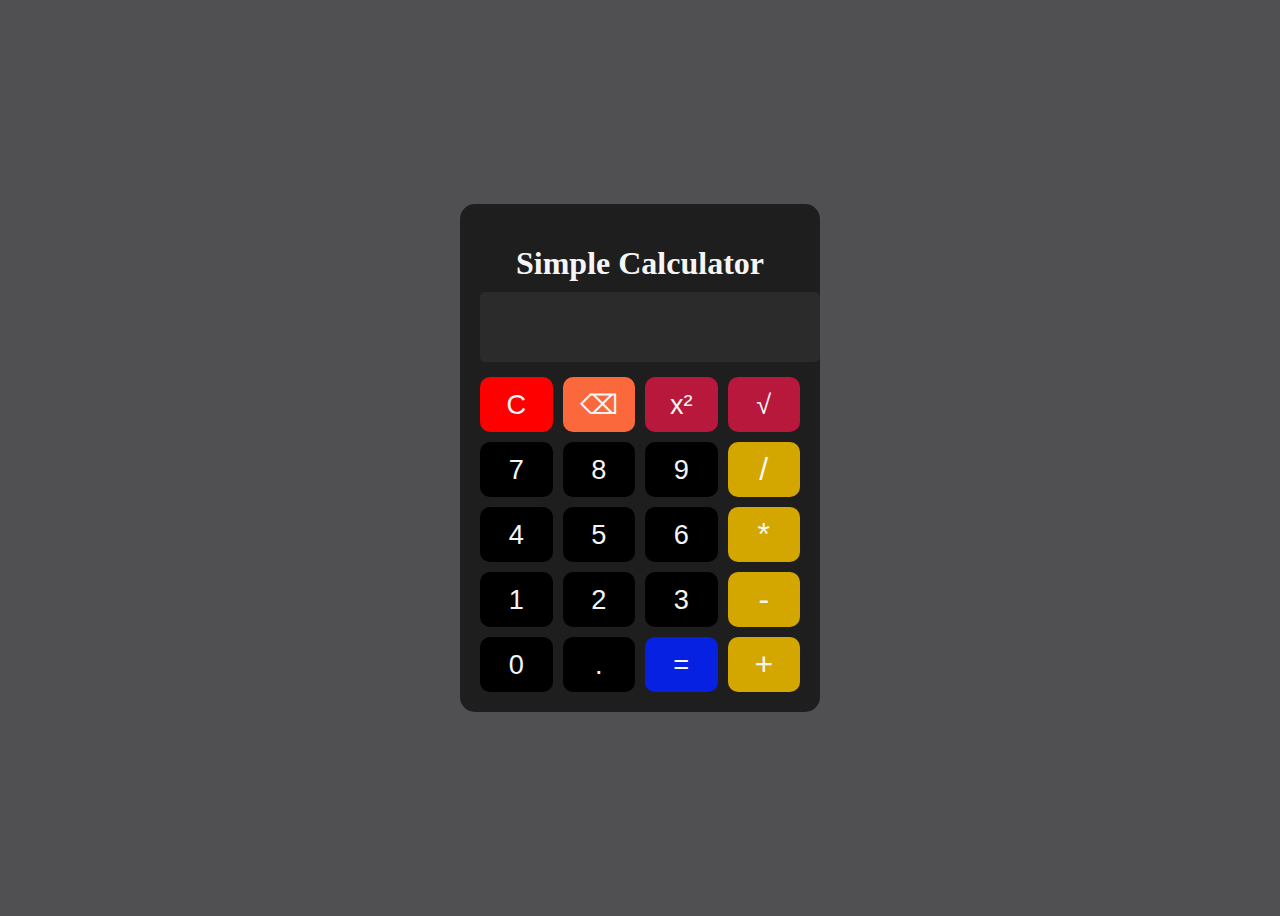
<file: ASS4/index.html>
<!DOCTYPE html>
<html lang="en">
<head>
    <meta charset="UTF-8">
    <meta name="viewport" content="width=device-width, initial-scale=1.0">
    <title>Simple Calculator</title>
    <link rel="stylesheet" href="style.css">
</head>
<body>
    <div class="calculator">
        <h1>Simple Calculator</h1>
        <input type="text" id="calculation" readonly>
        <div class="buttons">
            <button id="clear" class="clear">C</button>
            <button id="delete" class="delete">⌫</button>
            <button id="square" class="function">x²</button>
            <button id="sqrt" class="function">√</button>

            <button id="seven">7</button>
            <button id="eight">8</button>
            <button id="nine">9</button>
            <button id="divide" class="operator">/</button>

            <button id="four">4</button>
            <button id="five">5</button>
            <button id="six">6</button>
            <button id="multiply" class="operator">*</button>

            <button id="one">1</button>
            <button id="two">2</button>
            <button id="three">3</button>
            <button id="subtract" class="operator">-</button>

            <button id="zero" class="zero">0</button>
            <button id="decimal">.</button>
            <button id="equals" class="equals">=</button>
            <button id="add" class="operator">+</button>
        </div>
    </div>

    <script src="script.js"></script>
</body>
</html>
</file>
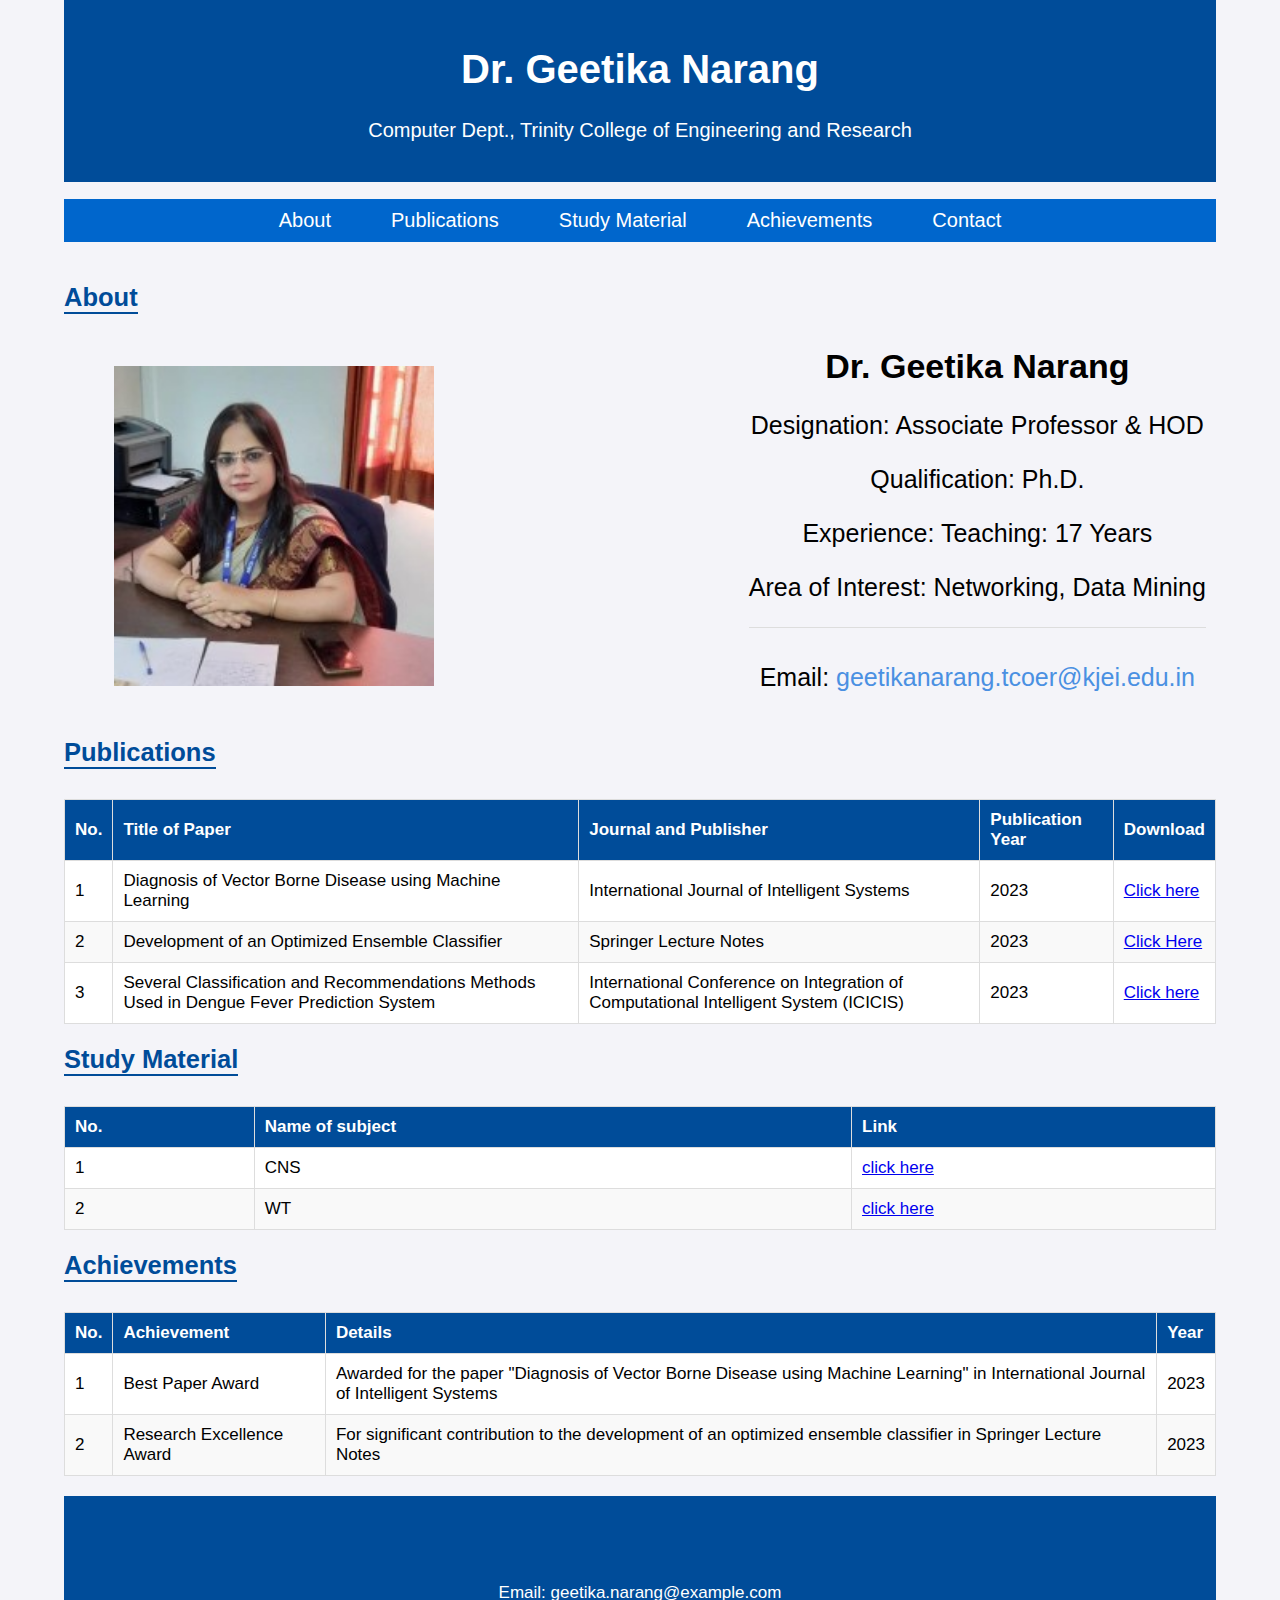
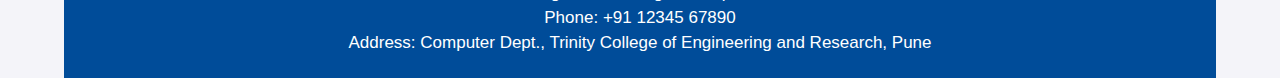
<file: WT-BLOG-HODMAM/blog-main/index.html>
<!DOCTYPE html>
<html lang="en">
<head>
    <meta charset="UTF-8">
    <meta name="viewport" content="width=device-width, initial-scale=1.0">
    <title>Dr. Geetika Narang</title>
    <link rel="stylesheet" href="styles.css">
</head>
<body>
    <div class="container">
        <header>
            <h1>Dr. Geetika Narang</h1>
            <p>Computer Dept., Trinity College of Engineering and Research</p>
        </header>
        <nav>
            <ul>
                <li><a href="#about">About</a></li>
                <li><a href="#publications">Publications</a></li>
                <li><a href="#study">Study Material</a></li>
                <li><a href="#achievements">Achievements</a></li>
                <li><a href="#contact">Contact</a></li>
            </ul>
        </nav>
        <main>
            <section id="about">
                <h2>About</h2>
                <div class="hi">
                    <img src="1687509073412.jpg" alt="geetika mam" style=" width: 320px; margin-left: 50px;">
                    <div class="card" style=" text-align: center; display: inline-block; margin-left: 310px ; ">
                        <h1>Dr. Geetika Narang</h1>
                        <p><span class="label">Designation:</span> <span class="value">Associate Professor & HOD</span></p>
                        <p><span class="label">Qualification:</span> <span class="value">Ph.D.</span></p>
                        <p><span class="label">Experience:</span> <span class="value">Teaching: 17 Years</span></p>
                        <p><span class="label">Area of Interest:</span> <span class="value">Networking, Data Mining</span></p>
                        <div class="contact-info">
                            <p><span class="label">Email:</span> <a href="mailto:geetikanarang.tcoer@kjei.edu.in" class="value">geetikanarang.tcoer@kjei.edu.in</a></p>
                        </div>
                    </div>
                </div>
              
               
            </body>
            </section>

            <section id="publications">
                <h2>Publications</h2>
                <table>
                    <thead>
                        <tr>
                            <th>No.</th>
                            <th>Title of Paper</th>
                            <th>Journal and Publisher</th>
                            <th>Publication Year</th>
                            <th> Download</th>
                        </tr>
                    </thead>
                    <tbody>
                        <tr>
                            <td>1</td>
                            <td>Diagnosis of Vector Borne Disease using Machine Learning</td>
                            <td>International Journal of Intelligent Systems</td>
                            <td>2023</td>
                            <td><a href="/55_Salim+shaikh+scopus-2.pdf" download=" publish paper"> Click here</a></td>
                        </tr>
                        <tr>
                            <td>2</td>
                            <td>Development of an Optimized Ensemble Classifier</td>
                            <td>Springer Lecture Notes</td>
                            <td>2023</td>
                            <td><a href="#" download="publish paper"> Click Here</a></td>
                        </tr>
                        <tr>
                            <td>3</td>
                            <td>Several Classification and Recommendations Methods Used in Dengue Fever Prediction System</td>
                            <td>International Conference on Integration of Computational Intelligent System (ICICIS)</td>
                            <td>2023</td>
                            <td><a href="/Several_Classification_and_Recommendations_Methods_Used_in_Dengue_Fever_Prediction_System.pdf" download=" publish paper"> Click here</a></td>


                        </tr>
                    </tbody>
                </table>
            </section>
            <section id="study">
                <h2>Study Material</h2>
                <table>
                    <thead>
                        <tr>
                            <th>No.</th>
                            <th>Name of subject</th>
                            <th>Link</th>
                        </tr>
                    </thead>
                    <tbody>
                        <tr>
                            <td>1</td>
                            <td>CNS</td>
                            <td><a href="/StudyMaterial/CNS.html">click here</a></td>
                        </tr>
                        <tr>
                            <td>2</td>
                            <td>WT</td>
                            <td><a href="/StudyMaterial/WT.html">click here</a></td>
                        </tr>
                    </tbody>
                </table>
            </section>
            <section id="achievements">
                <h2>Achievements</h2>
                <table>
                    <thead>
                        <tr>
                            <th>No.</th>
                            <th>Achievement</th>
                            <th>Details</th>
                            <th>Year</th>
                        </tr>
                    </thead>
                    <tbody>
                        <tr>
                            <td>1</td>
                            <td>Best Paper Award</td>
                            <td>Awarded for the paper "Diagnosis of Vector Borne Disease using Machine Learning" in International Journal of Intelligent Systems</td>
                            <td>2023</td>
                        </tr>
                        <tr>
                            <td>2</td>
                            <td>Research Excellence Award</td>
                            <td>For significant contribution to the development of an optimized ensemble classifier in Springer Lecture Notes</td>
                            <td>2023</td>
                        </tr>
                    </tbody>
                </table>
            </section>
            <section id="contact">
               <h2>Contact</h2>
               <p>Email: geetika.narang@example.com</p>
               <p>Phone: +91 12345 67890</p>
               <p>Address: Computer Dept., Trinity College of Engineering and Research, Pune</p>
            </section>
        </main>
    </div>
</body>
</html>
</file>
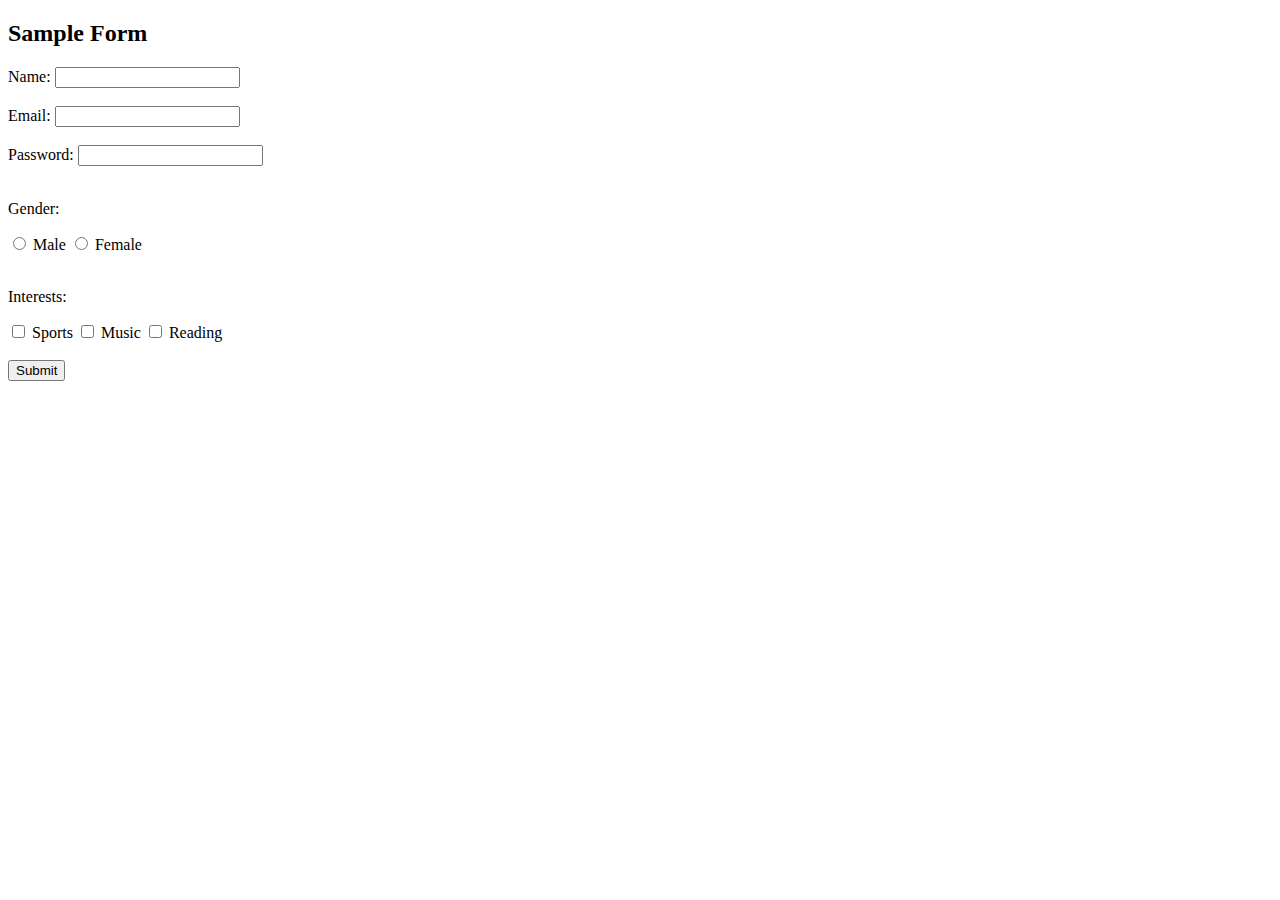
<file: WT-BLOG-HODMAM/practice.html>
<!DOCTYPE html>
<html lang="en">
<head>
    <meta charset="UTF-8">
    <meta name="viewport" content="width=device-width, initial-scale=1.0">
    <title>Simple Form</title>
</head>
<body>

    <h2>Sample Form</h2>

    <form action="submit.php" method="post">
        <!-- Text Fields -->
        <label for="name">Name:</label>
        <input type="text" id="name" name="name"><br><br>

        <label for="email">Email:</label>
        <input type="email" id="email" name="email"><br><br>

        <!-- Password Field -->
        <label for="password">Password:</label>
        <input type="password" id="password" name="password"><br><br>

        <!-- Radio Buttons -->
        <p>Gender:</p>
        <input type="radio" id="male" name="gender" value="male">
        <label for="male">Male</label>

        <input type="radio" id="female" name="gender" value="female">
        <label for="female">Female</label><br><br>

        <!-- Checkboxes -->
        <p>Interests:</p>
        <input type="checkbox" id="sports" name="interests" value="sports">
        <label for="sports">Sports</label>

        <input type="checkbox" id="music" name="interests" value="music">
        <label for="music">Music</label>

        <input type="checkbox" id="reading" name="interests" value="reading">
        <label for="reading">Reading</label><br><br>

        <!-- Submit Button -->
        <input type="submit" value="Submit">
    </form>

</body>
</html>
</file>
<file: ASS4/style.css>
body {
    display: flex;
    justify-content: center;
    align-items: center;
    height: 100vh;
    background-color: rgb(80, 80, 82);
}

.calculator {
    background: #1e1e1e; 
    padding: 20px;
    border-radius: 15px;
    text-align: center;
    width: 320px;
}

h1 {
    color: #f5f5f5;
    margin-bottom: 10px;
}

#calculation {
    width: 100%;
    height: 50px;
    font-size: 1.8em;
    text-align: right;
    margin-bottom: 15px;
    padding: 10px;
    background: #2b2b2b;
    border: none;
    color: white;
    border-radius: 5px;
}

.buttons {
    display: grid;
    grid-template-columns: repeat(4,1fr);
    gap: 10px;
}

button {
    width: 100%;
    height: 55px;
    font-size: 1.7em;
    border: none;
    cursor: pointer;
    background: #333;
    color: whitesmoke;
    border-radius: 10px;
    transition: 0.2s;
}

button:hover {
    height: 105%;
    width: 105%;
}
button.function {
    background: #b7183b;
}
button.operator {
    background: #d4a600;
    font-size: 2em;
}
button.clear {
    background: red;
}
button.delete {
    background: #fa683b;
}

button.equals {
    background: #0721e2;
}
button:not(.operator, .function, .clear, .delete, .equals) {
    background: rgb(0, 0, 0);
}
</file>
<file: WT-BLOG-HODMAM/blog-main/styles.css>
body {
    font-family: Arial, sans-serif;
    margin: 0;
    padding: 0;
    background-color: #f4f4f9;
    font-size: 17px;
}

.container {
    width: 90%;
    margin: 0 auto;
}

header {
    text-align: center;
    padding: 20px;
    background-color: #004c99;
    color: #fff;
font-size: 20px;
}

nav ul {
    display: flex;
    justify-content: center;
    list-style: none;
    padding: 0;
    background-color: #0066cc;
}

nav ul li {
    margin: 0 15px;
    font-size: 20px;
}

nav ul li a {
    color: #fff;
    text-decoration: none;
    padding: 10px 15px;
    display: block;
}

nav ul li a:hover {
    background-color: #004c99;
}

main {
    margin-top: 20px;
}

h2 {
    color: #004c99;
    border-bottom: 2px solid #004c99;
    display: inline-block;
    margin-bottom: 10px;
}

table {
    width: 100%;
    border-collapse: collapse;
    margin-top: 20px;
    background: #fff;
}

table th, table td {
    border: 1px solid #ddd;
    padding: 10px;
    text-align: left;
}

table th {
    background-color: #004c99;
    color: #fff;
}

table tbody tr:nth-child(even) {
    background-color: #f9f9f9;
}
.card p{
    font-size: 25px;
}
#contact {
    background-color: #004c99;
    color: #fff;
    padding: 20px;
    text-align: center;
    margin-top: 20px;
}

#contact p {
    margin: 5px 0;
}


.profile-card {
    background-color: #fff;
    border-radius: 8px;
    box-shadow: 0 4px 8px rgba(0, 0, 0, 0.1);
    margin: 0 auto;
}

.profile-card h1 {
    font-size: 24px;
    color: #4a90e2;
    margin-bottom: 10px;
}

.profile-card p {
    font-size: 16px;
}

.profile-card .label {
    font-weight: bold;
    color: #555;
}

.profile-card .value {
    color: #333;
}

.contact-info {
    padding-top: 10px;
    border-top: 1px solid #ddd;
}

.contact-info a {
    color: #4a90e2;
    text-decoration: none;
}

.contact-info a:hover {
    text-decoration: underline;
}
</file>
